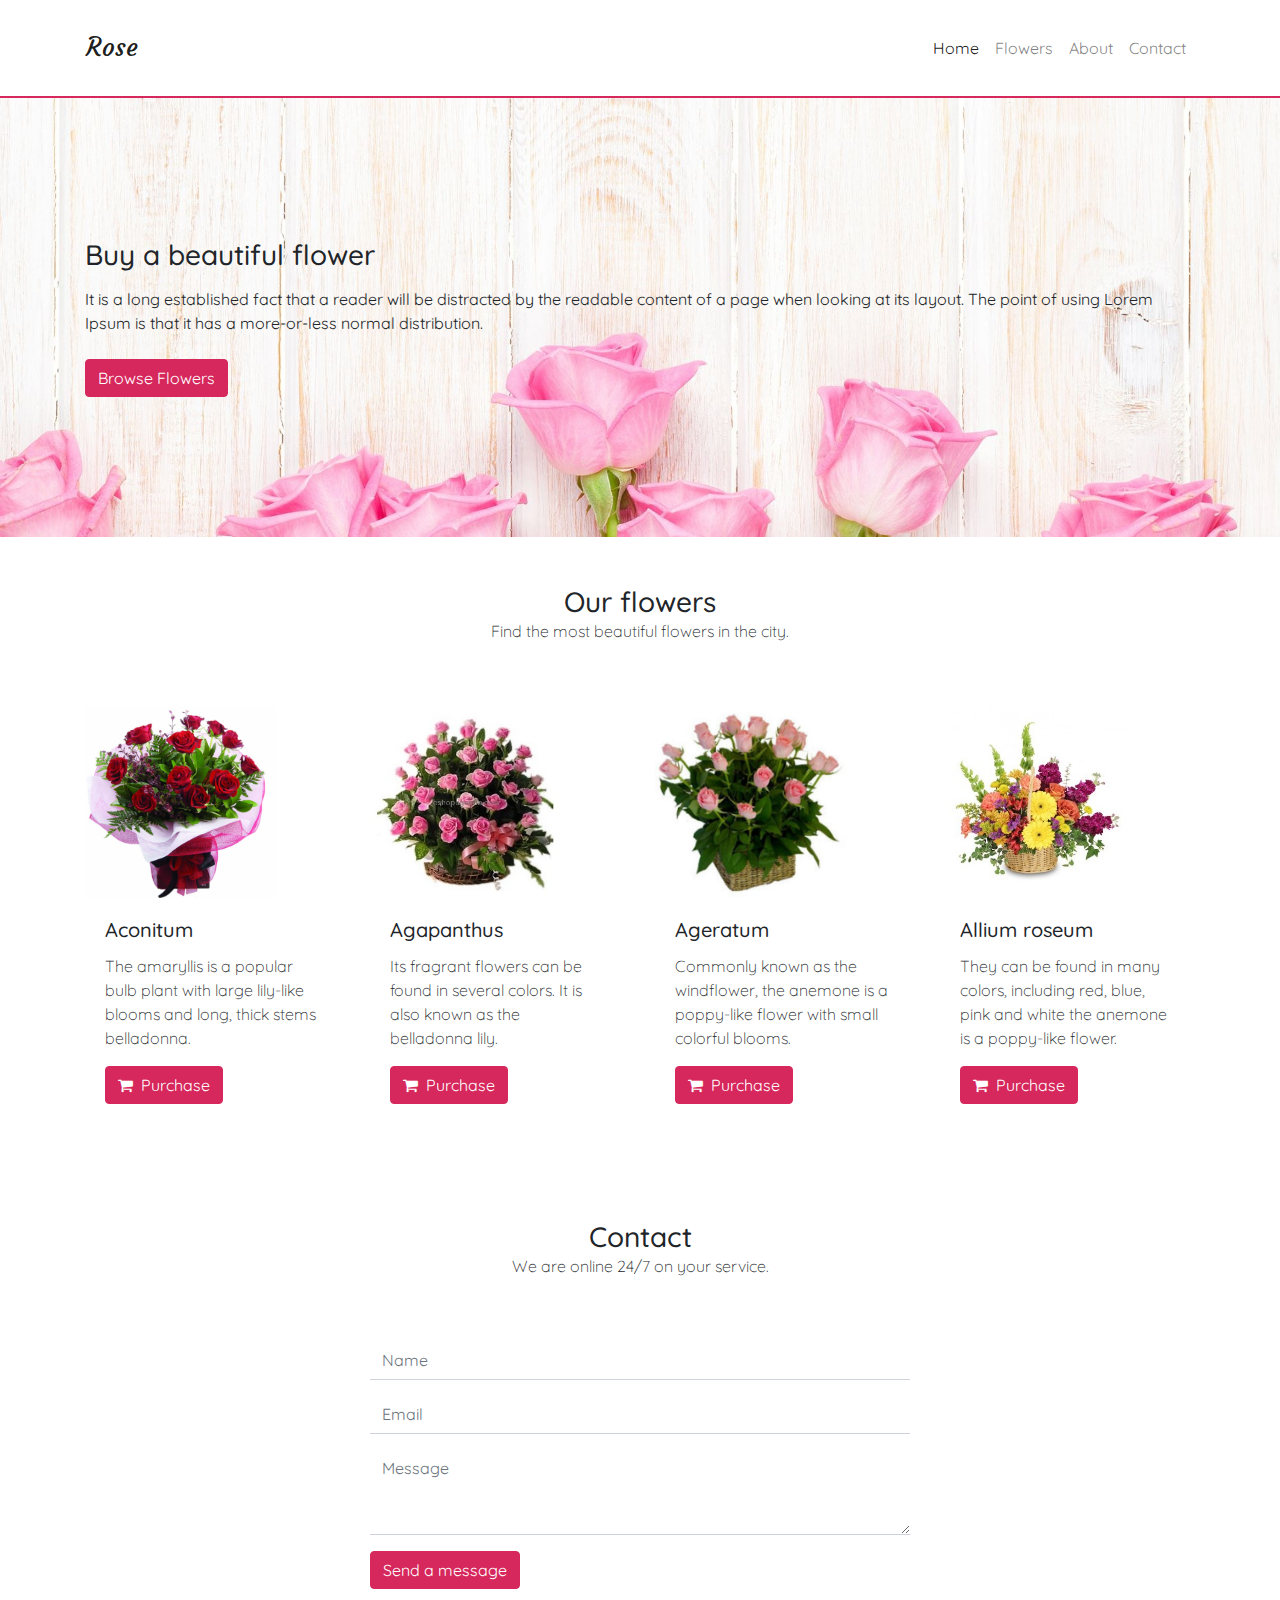
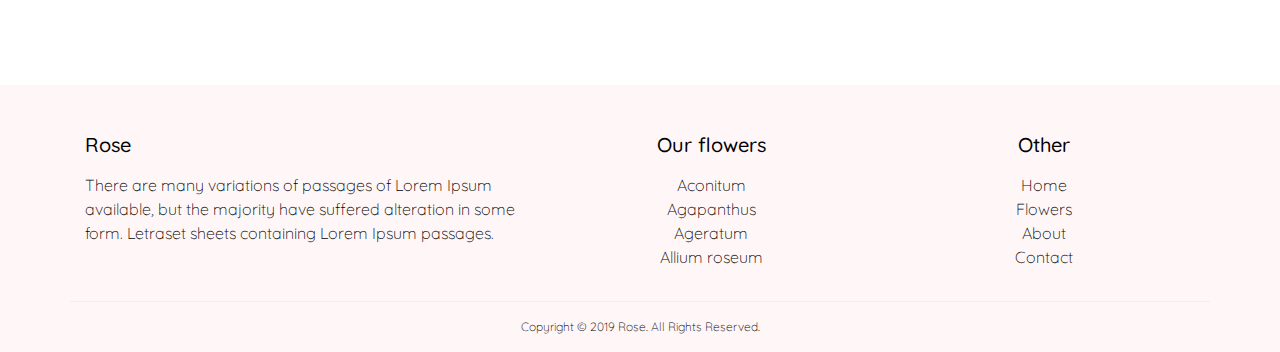
<file: index.html>
<!DOCTYPE html>
<html>
    <head>
        <title>ROSE</title>
        <link rel="stylesheet" href="https://stackpath.bootstrapcdn.com/bootstrap/4.3.1/css/bootstrap.min.css" integrity="sha384-ggOyR0iXCbMQv3Xipma34MD+dH/1fQ784/j6cY/iJTQUOhcWr7x9JvoRxT2MZw1T" crossorigin="anonymous">
        <link rel="stylesheet" href="assets/css/style.css">

        <link href="https://stackpath.bootstrapcdn.com/font-awesome/4.7.0/css/font-awesome.min.css" rel="stylesheet" integrity="sha384-wvfXpqpZZVQGK6TAh5PVlGOfQNHSoD2xbE+QkPxCAFlNEevoEH3Sl0sibVcOQVnN" crossorigin="anonymous">

    </head>
    <body>
        <header class="py-3">
            <nav class="navbar navbar-expand-lg navbar-light container">
                <a class="navbar-brand" href="#">Rose</a>
                <button class="navbar-toggler" type="button" data-toggle="collapse" data-target="#navbarSupportedContent" aria-controls="navbarSupportedContent" aria-expanded="false" aria-label="Toggle navigation">
                    <span class="navbar-toggler-icon"></span>
                </button>

                <div class="collapse navbar-collapse" id="navbarSupportedContent">

                    <ul class="navbar-nav ml-auto">
                        <li class="nav-item active">
                            <a class="nav-link" href="index.html">Home</a>
                        </li>
                        <li class="nav-item">
                            <a class="nav-link" href="flowers.html">Flowers</a>
                        </li>
                        <li class="nav-item">
                            <a class="nav-link" href="#">About</a>
                        </li>

                        <li class="nav-item">
                            <a class="nav-link" href="#">Contact</a>
                        </li>
                    </ul>
                </div>
            </nav>
        </header>




        <section class="background">
            <div class="bg-parent">
                <div class="background-info">
                    <div class="container">
                        <h3 class="pb-2">Buy a beautiful flower</h3>
                        <p class="pb-2">It is a long established fact that a reader will be distracted by the readable content of a page when looking at its layout. The point of using Lorem Ipsum is that it has a more-or-less normal distribution.</p>
                        <a href="#" class="btn btn-primary">Browse Flowers</a>
                    </div>
                </div>
                <img src="assets/images/flower.jpg" class="w-100">
            </div>
        </section>

        <section id="ourflowers">
            <div class="container py-5">
                <h3 class="text-center mb-0">Our flowers</h3>
                <p class="title-info text-center">Find the most beautiful flowers in the city.</p>
            </div>
            <div class="photos">
                <div class="container">
                    <div class="row">
                        <div class="col-sm-12 col-md-4 col-lg-3">
                            <div class="card mb-5 border-0">
                                <img src="assets/images/flower6.jpg" class="card-img-top w-75">
                                <div class="card-body">
                                    <h5 class="card-title">Aconitum</h5>
                                    <p class="card-text font-weight-light">The amaryllis is a popular bulb plant with large lily-like blooms and long, thick stems belladonna.</p>
                                    <a href="show.html" class="btn btn-primary"><i class="fa fa-shopping-cart" aria-hidden="true"></i>&nbsp;&nbsp;Purchase</a>
                                </div>
                            </div>
                        </div>
                        <div class="col-sm-12 col-md-4 col-lg-3">
                            <div class="card mb-5 border-0">
                                <img src="assets/images/flower3.jpg" class="card-img-top w-75">
                                <div class="card-body">
                                    <h5 class="card-title">Agapanthus</h5>
                                    <p class="card-text font-weight-light">Its fragrant flowers can be found in several colors. It is also known as the belladonna lily.</p>
                                    <a href="show.html" class="btn btn-primary"><i class="fa fa-shopping-cart" aria-hidden="true"></i>&nbsp;&nbsp;Purchase</a>
                                </div>
                            </div>
                        </div>
                        <div class="col-sm-12 col-md-4 col-lg-3">
                            <div class="card mb-5 border-0">
                                <img src="assets/images/flower5.jpeg" class="card-img-top w-75" alt="...">
                                <div class="card-body">
                                    <h5 class="card-title">Ageratum</h5>
                                    <p class="card-text font-weight-light">Commonly known as the windflower, the anemone is a poppy-like flower with small colorful blooms.</p>
                                    <a href="show.html" class="btn btn-primary"><i class="fa fa-shopping-cart" aria-hidden="true"></i>&nbsp;&nbsp;Purchase</a>
                                </div>
                            </div>
                        </div>

                        <div class="col-sm-12 col-md-4 col-lg-3 d-md-none d-lg-block">
                            <div class="card mb-5 border-0">
                                <img src="assets/images/flower8.jpg" class="card-img-top w-75" alt="...">
                                <div class="card-body">
                                    <h5 class="card-title">Allium roseum</h5>
                                    <p class="card-text font-weight-light">They can be found in many colors, including red, blue, pink and white the anemone is a poppy-like flower.</p>
                                    <a href="show.html" class="btn btn-primary"><i class="fa fa-shopping-cart" aria-hidden="true"></i>&nbsp;&nbsp;Purchase</a>
                                </div>
                            </div>
                        </div>
                    </div>
                </div>
            </div>
        </section>

        <section id="contact">
            <div class="container py-5">
                <h3 class="text-center mb-0">Contact</h3>
                <p class="title-info text-center">We are online 24/7 on your service.</p>
            </div>

            <div class="container">
                <div class="row justify-content-center">
                    <div class="col-sm-6">
                        <form class="mb-5">
                            <div class="form-group ">
                                <input type="text" class="form-control contact-input" placeholder="Name">
                            </div>
                            <div class="form-group">
                                <input type="email" class="form-control contact-input" placeholder="Email">
                            </div>
                            <div class="form-group">
                                <textarea class="form-control contact-input" rows="3" placeholder="Message"></textarea>
                            </div>
                            <button type="submit" class="btn btn-primary">Send a message</button>
                        </form>
                    </div>
                </div>
            </div>
        </section>




        <footer class="mt-5">
            <div class="container pt-5 pb-3">
                <div class="row">
                    <div class="col-sm-12 col-md-5">
                        <h5 class="pb-2">Rose</h5>
                        <div class="links mb-3">
                            <p class="m-0">There are many variations of passages of Lorem Ipsum available, but the majority have suffered alteration in some form. Letraset sheets containing Lorem Ipsum passages.</p>
                        </div>
                    </div>

                    <div class="col-sm-12 col-md-7">
                        <div class="row">
                            <div class="col-sm-12 col-md-6 text-center">
                                <h5 class="pb-2">Our flowers</h5>
                                <div class="links mb-3">
                                    <a class="nav-link m-0 p-0" href="show.html">Aconitum</a>
                                    <a class="nav-link m-0 p-0" href="show.html">Agapanthus</a>
                                    <a class="nav-link m-0 p-0" href="show.html">Ageratum</a>
                                    <a class="nav-link m-0 p-0" href="show.html">Allium roseum</a>
                                </div>
                            </div>
                            <div class="col-sm-12 col-md-6 text-center">
                                <h5 class="pb-2">Other</h5>
                                <div class="links mb-3">
                                    <a class="nav-link p-0" href="index.html">Home</a>
                                    <a class="nav-link p-0" href="flowers.html">Flowers</a>
                                    <a class="nav-link p-0" href="#">About</a>
                                    <a class="nav-link p-0" href="#">Contact</a>
                                </div>
                            </div>

                        </div>


                    </div>
                </div>

            </div>

            <div class="container">
                <div class="row justify-content-md-center copyright-box">
                    <div class="col-12-center">
                        <p class="copyright my-3">Copyright © 2019 Rose. All Rights Reserved.</p> 
                    </div>
                </div>
            </div>

        </footer>


        <script src="https://code.jquery.com/jquery-3.3.1.slim.min.js" integrity="sha384-q8i/X+965DzO0rT7abK41JStQIAqVgRVzpbzo5smXKp4YfRvH+8abtTE1Pi6jizo" crossorigin="anonymous"></script>
        <script src="https://cdnjs.cloudflare.com/ajax/libs/popper.js/1.14.7/umd/popper.min.js" integrity="sha384-UO2eT0CpHqdSJQ6hJty5KVphtPhzWj9WO1clHTMGa3JDZwrnQq4sF86dIHNDz0W1" crossorigin="anonymous"></script>
        <script src="https://stackpath.bootstrapcdn.com/bootstrap/4.3.1/js/bootstrap.min.js" integrity="sha384-JjSmVgyd0p3pXB1rRibZUAYoIIy6OrQ6VrjIEaFf/nJGzIxFDsf4x0xIM+B07jRM" crossorigin="anonymous"></script>

    </body>

</html>
</file>
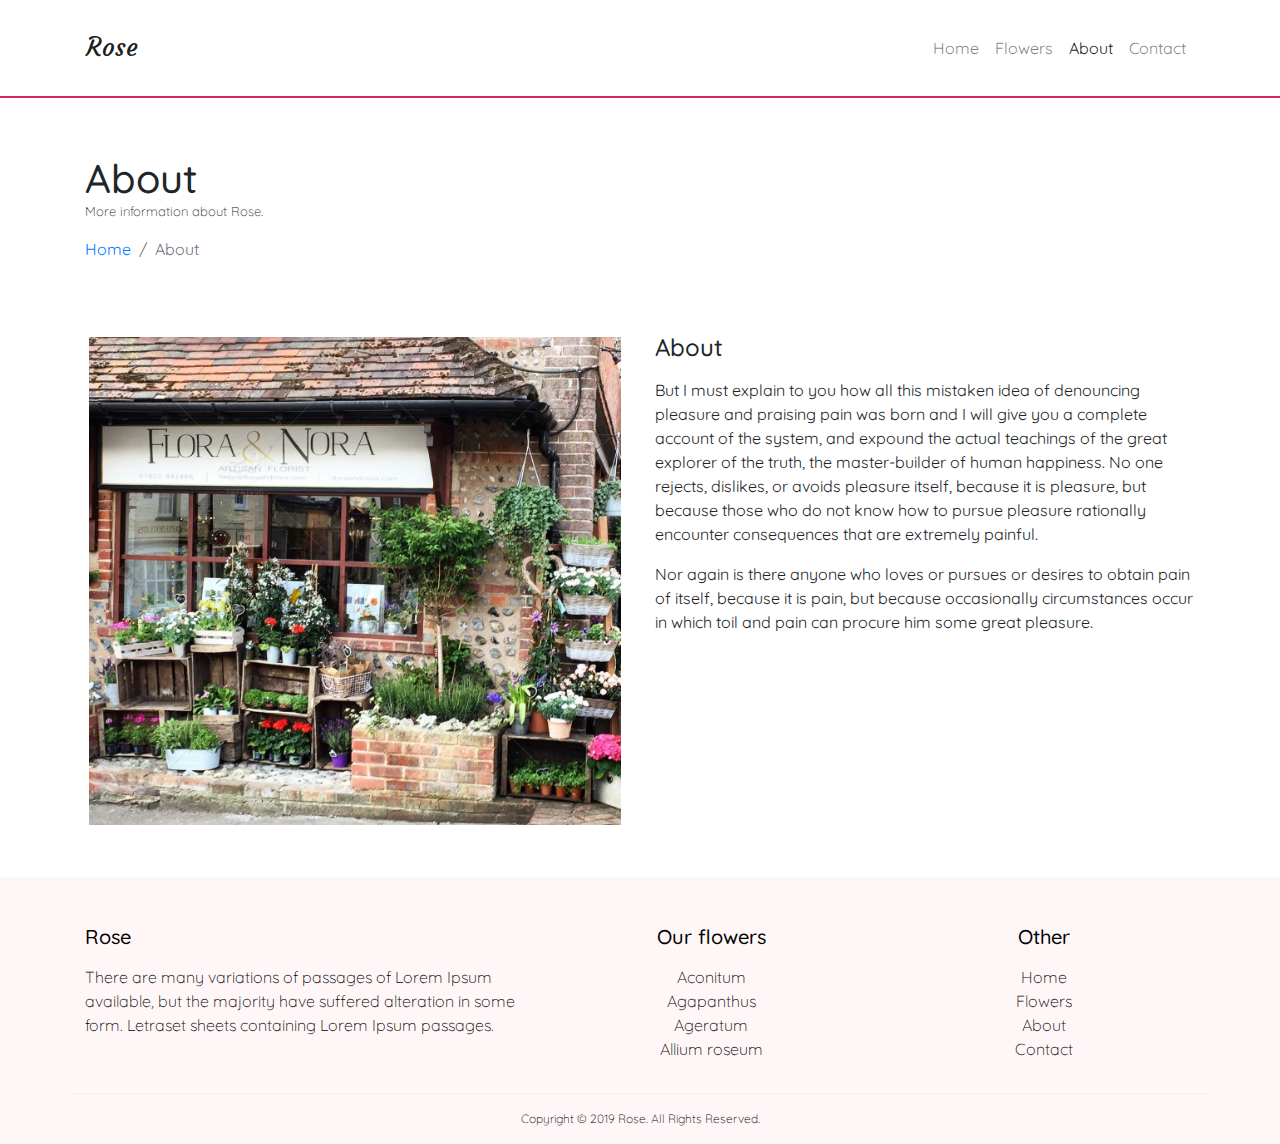
<file: about.html>
<!DOCTYPE html>
<html>
    <head>
        <title>ROSE</title>
        <link rel="stylesheet" href="https://stackpath.bootstrapcdn.com/bootstrap/4.3.1/css/bootstrap.min.css" integrity="sha384-ggOyR0iXCbMQv3Xipma34MD+dH/1fQ784/j6cY/iJTQUOhcWr7x9JvoRxT2MZw1T" crossorigin="anonymous">
        <link rel="stylesheet" href="assets/css/style.css">

        <link href="https://stackpath.bootstrapcdn.com/font-awesome/4.7.0/css/font-awesome.min.css" rel="stylesheet" integrity="sha384-wvfXpqpZZVQGK6TAh5PVlGOfQNHSoD2xbE+QkPxCAFlNEevoEH3Sl0sibVcOQVnN" crossorigin="anonymous">

    </head>
    <body>
        <header class="py-3">
            <nav class="navbar navbar-expand-lg navbar-light container">
                <a class="navbar-brand" href="index.html">Rose</a>
                <button class="navbar-toggler" type="button" data-toggle="collapse" data-target="#navbarSupportedContent" aria-controls="navbarSupportedContent" aria-expanded="false" aria-label="Toggle navigation">
                    <span class="navbar-toggler-icon"></span>
                </button>

                <div class="collapse navbar-collapse" id="navbarSupportedContent">

                    <ul class="navbar-nav ml-auto">
                        <li class="nav-item">
                            <a class="nav-link" href="index.html">Home</a>
                        </li>
                        <li class="nav-item">
                            <a class="nav-link" href="flowers.html">Flowers</a>
                        </li>
                        <li class="nav-item active">
                            <a class="nav-link" href="about.html">About</a>
                        </li>

                        <li class="nav-item">
                            <a class="nav-link" href="contact.html">Contact</a>
                        </li>
                    </ul>
                </div>
            </nav>
        </header>
        <section id="page-title">
            <div class="container py-5 my-2">
                <h1 class="m-0">About</h1>
                <p class="untitle m-0 pb-3">More information about Rose.</p>
                <nav aria-label="breadcrumb">
                    <ol class="breadcrumb p-0">
                        <li class="breadcrumb-item"><a href="index.html">Home</a></li>
                        <li class="breadcrumb-item active" aria-current="page">About</li>
                    </ol>
                </nav>
            </div>
        </section>

        <section>
            <div class="container">
                <div class="row">
                    <div class="col-sm-12 col-md-6">
                        <img src="assets/images/about.jpg" class="w-100 img-thumbnail border-0">
                    </div>
                    <div class="col-sm-12 col-md-6">
                        <h4 class="mb-3">About</h4> 
                        <p>But I must explain to you how all this mistaken idea of denouncing pleasure and praising pain was born and I will give you a complete account of the system, and expound the actual teachings of the great explorer of the truth, the master-builder of human happiness. No one rejects, dislikes, or avoids pleasure itself, because it is pleasure, but because those who do not know how to pursue pleasure rationally encounter consequences that are extremely painful.</p>

                        <p>Nor again is there anyone who loves or pursues or desires to obtain pain of itself, because it is pain, but because occasionally circumstances occur in which toil and pain can procure him some great pleasure.</p>

                    </div>

                </div>
            </div>
        </section>




        <footer class="mt-5">
            <div class="container pt-5 pb-3">
                <div class="row">
                    <div class="col-sm-12 col-md-5">
                        <h5 class="pb-2">Rose</h5>
                        <div class="links mb-3">
                            <p class="m-0">There are many variations of passages of Lorem Ipsum available, but the majority have suffered alteration in some form. Letraset sheets containing Lorem Ipsum passages.</p>
                        </div>
                    </div>

                    <div class="col-sm-12 col-md-7">
                        <div class="row">
                            <div class="col-sm-12 col-md-6 text-center">
                                <h5 class="pb-2">Our flowers</h5>
                                <div class="links mb-3">
                                    <a class="nav-link p-0" href="show.html">Aconitum</a>
                                    <a class="nav-link p-0" href="show.html">Agapanthus</a>
                                    <a class="nav-link p-0" href="show.html">Ageratum</a>
                                    <a class="nav-link p-0" href="show.html">Allium roseum</a>
                                </div>
                            </div>
                            <div class="col-sm-12 col-md-6 text-center">
                                <h5 class="pb-2">Other</h5>
                                <div class="links mb-3">
                                    <a class="nav-link p-0" href="index.html">Home</a>
                                    <a class="nav-link p-0" href="flowers.html">Flowers</a>
                                    <a class="nav-link p-0" href="about.html">About</a>
                                    <a class="nav-link p-0" href="contact.html">Contact</a>
                                </div>
                            </div>

                        </div>


                    </div>
                </div>

            </div>

            <div class="container">
                <div class="row justify-content-md-center copyright-box">
                    <div class="col-12-center">
                        <p class="copyright my-3">Copyright © 2019 Rose. All Rights Reserved.</p> 
                    </div>
                </div>
            </div>

        </footer>



        <script src="https://code.jquery.com/jquery-3.3.1.slim.min.js" integrity="sha384-q8i/X+965DzO0rT7abK41JStQIAqVgRVzpbzo5smXKp4YfRvH+8abtTE1Pi6jizo" crossorigin="anonymous"></script>
        <script src="https://cdnjs.cloudflare.com/ajax/libs/popper.js/1.14.7/umd/popper.min.js" integrity="sha384-UO2eT0CpHqdSJQ6hJty5KVphtPhzWj9WO1clHTMGa3JDZwrnQq4sF86dIHNDz0W1" crossorigin="anonymous"></script>
        <script src="https://stackpath.bootstrapcdn.com/bootstrap/4.3.1/js/bootstrap.min.js" integrity="sha384-JjSmVgyd0p3pXB1rRibZUAYoIIy6OrQ6VrjIEaFf/nJGzIxFDsf4x0xIM+B07jRM" crossorigin="anonymous"></script>

    </body>

</html>
</file>
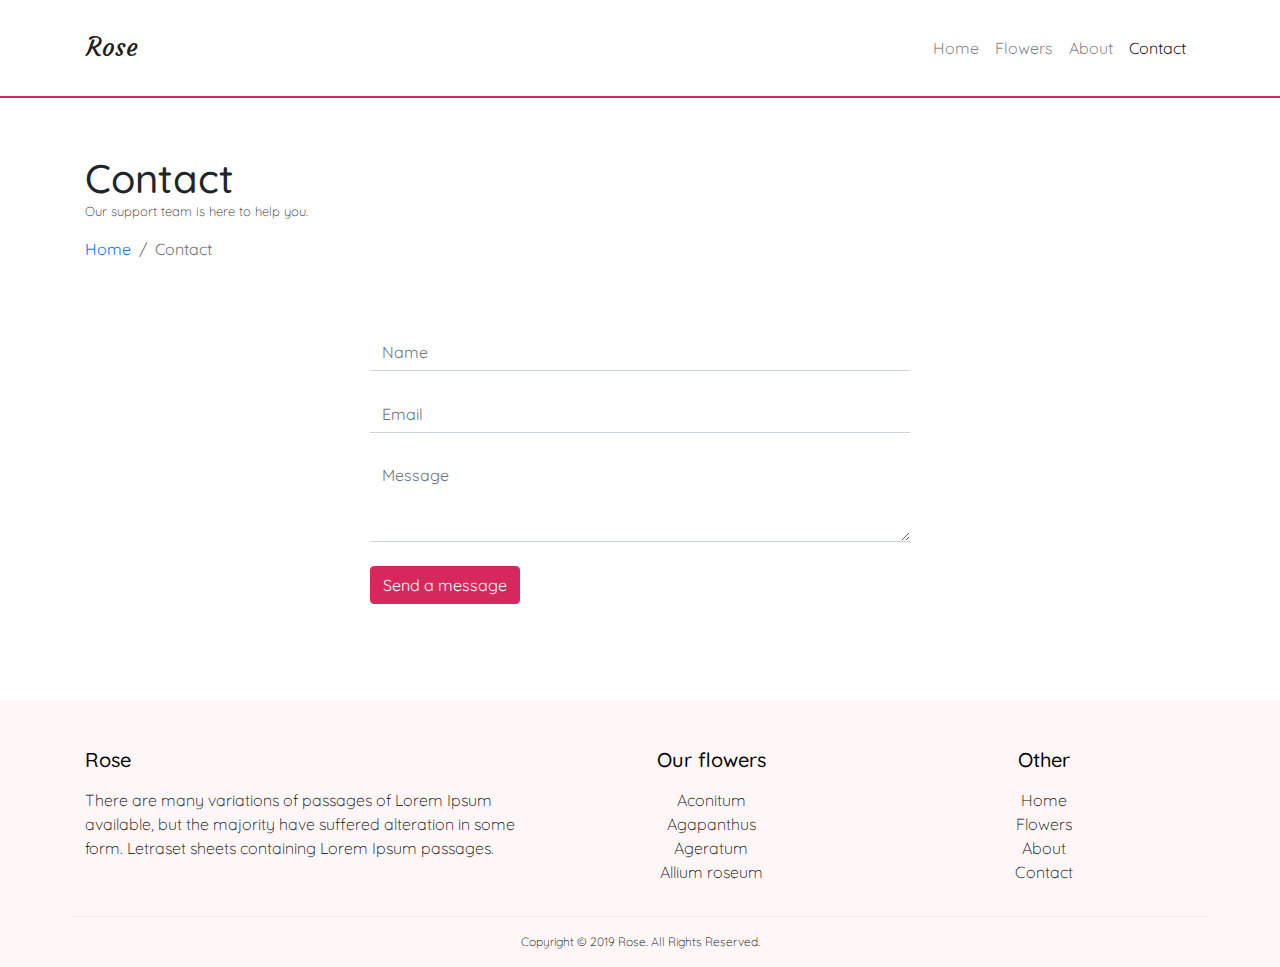
<file: contact.html>
<!DOCTYPE html>
<html>
    <head>
        <title>ROSE</title>
        <link rel="stylesheet" href="https://stackpath.bootstrapcdn.com/bootstrap/4.3.1/css/bootstrap.min.css" integrity="sha384-ggOyR0iXCbMQv3Xipma34MD+dH/1fQ784/j6cY/iJTQUOhcWr7x9JvoRxT2MZw1T" crossorigin="anonymous">
        <link rel="stylesheet" href="assets/css/style.css">

        <link href="https://stackpath.bootstrapcdn.com/font-awesome/4.7.0/css/font-awesome.min.css" rel="stylesheet" integrity="sha384-wvfXpqpZZVQGK6TAh5PVlGOfQNHSoD2xbE+QkPxCAFlNEevoEH3Sl0sibVcOQVnN" crossorigin="anonymous">

    </head>
    <body>
        <header class="py-3">
            <nav class="navbar navbar-expand-lg navbar-light container">
                <a class="navbar-brand" href="index.html">Rose</a>
                <button class="navbar-toggler" type="button" data-toggle="collapse" data-target="#navbarSupportedContent" aria-controls="navbarSupportedContent" aria-expanded="false" aria-label="Toggle navigation">
                    <span class="navbar-toggler-icon"></span>
                </button>

                <div class="collapse navbar-collapse" id="navbarSupportedContent">

                    <ul class="navbar-nav ml-auto">
                        <li class="nav-item">
                            <a class="nav-link" href="index.html">Home</a>
                        </li>
                        <li class="nav-item">
                            <a class="nav-link" href="flowers.html">Flowers</a>
                        </li>
                        <li class="nav-item">
                            <a class="nav-link" href="about.html">About</a>
                        </li>

                        <li class="nav-item active">
                            <a class="nav-link" href="contact.html">Contact</a>
                        </li>
                    </ul>
                </div>
            </nav>
        </header>
        <section id="page-title">
            <div class="container py-5 my-2">
                <h1 class="m-0">Contact</h1>
                <p class="untitle m-0 pb-3">Our support team is here to help you.</p>
                <nav aria-label="breadcrumb">
                    <ol class="breadcrumb p-0">
                        <li class="breadcrumb-item"><a href="index.html">Home</a></li>
                        <li class="breadcrumb-item active" aria-current="page">Contact</li>
                    </ol>
                </nav>
            </div>
        </section>

        <section id="contact">

            <div class="container">
                <div class="row justify-content-center">
                    <div class="col-sm-6">
                        <form class="mb-5">
                            <div class="form-group mb-4">
                                <input type="text" class="form-control contact-input" placeholder="Name">
                            </div>
                            <div class="form-group mb-4">
                                <input type="email" class="form-control contact-input" placeholder="Email">
                            </div>
                            <div class="form-group mb-4">
                                <textarea class="form-control contact-input" rows="3" placeholder="Message"></textarea>
                            </div>
                            <button type="submit" class="btn btn-primary">Send a message</button>
                        </form>
                    </div>
                </div>
            </div>
        </section>


        <footer class="mt-5">
            <div class="container pt-5 pb-3">
                <div class="row">
                    <div class="col-sm-12 col-md-5">
                        <h5 class="pb-2">Rose</h5>
                        <div class="links mb-3">
                            <p class="m-0">There are many variations of passages of Lorem Ipsum available, but the majority have suffered alteration in some form. Letraset sheets containing Lorem Ipsum passages.</p>
                        </div>
                    </div>

                    <div class="col-sm-12 col-md-7">
                        <div class="row">
                            <div class="col-sm-12 col-md-6 text-center">
                                <h5 class="pb-2">Our flowers</h5>
                                <div class="links mb-3">
                                    <a class="nav-link p-0" href="show.html">Aconitum</a>
                                    <a class="nav-link p-0" href="show.html">Agapanthus</a>
                                    <a class="nav-link p-0" href="show.html">Ageratum</a>
                                    <a class="nav-link p-0" href="show.html">Allium roseum</a>
                                </div>
                            </div>
                            <div class="col-sm-12 col-md-6 text-center">
                                <h5 class="pb-2">Other</h5>
                                <div class="links mb-3">
                                    <a class="nav-link p-0" href="index.html">Home</a>
                                    <a class="nav-link p-0" href="flowers.html">Flowers</a>
                                    <a class="nav-link p-0" href="about.html">About</a>
                                    <a class="nav-link p-0" href="contact.html">Contact</a>
                                </div>
                            </div>

                        </div>


                    </div>
                </div>

            </div>

            <div class="container">
                <div class="row justify-content-md-center copyright-box">
                    <div class="col-12-center">
                        <p class="copyright my-3">Copyright © 2019 Rose. All Rights Reserved.</p> 
                    </div>
                </div>
            </div>

        </footer>



        <script src="https://code.jquery.com/jquery-3.3.1.slim.min.js" integrity="sha384-q8i/X+965DzO0rT7abK41JStQIAqVgRVzpbzo5smXKp4YfRvH+8abtTE1Pi6jizo" crossorigin="anonymous"></script>
        <script src="https://cdnjs.cloudflare.com/ajax/libs/popper.js/1.14.7/umd/popper.min.js" integrity="sha384-UO2eT0CpHqdSJQ6hJty5KVphtPhzWj9WO1clHTMGa3JDZwrnQq4sF86dIHNDz0W1" crossorigin="anonymous"></script>
        <script src="https://stackpath.bootstrapcdn.com/bootstrap/4.3.1/js/bootstrap.min.js" integrity="sha384-JjSmVgyd0p3pXB1rRibZUAYoIIy6OrQ6VrjIEaFf/nJGzIxFDsf4x0xIM+B07jRM" crossorigin="anonymous"></script>

    </body>

</html>
</file>
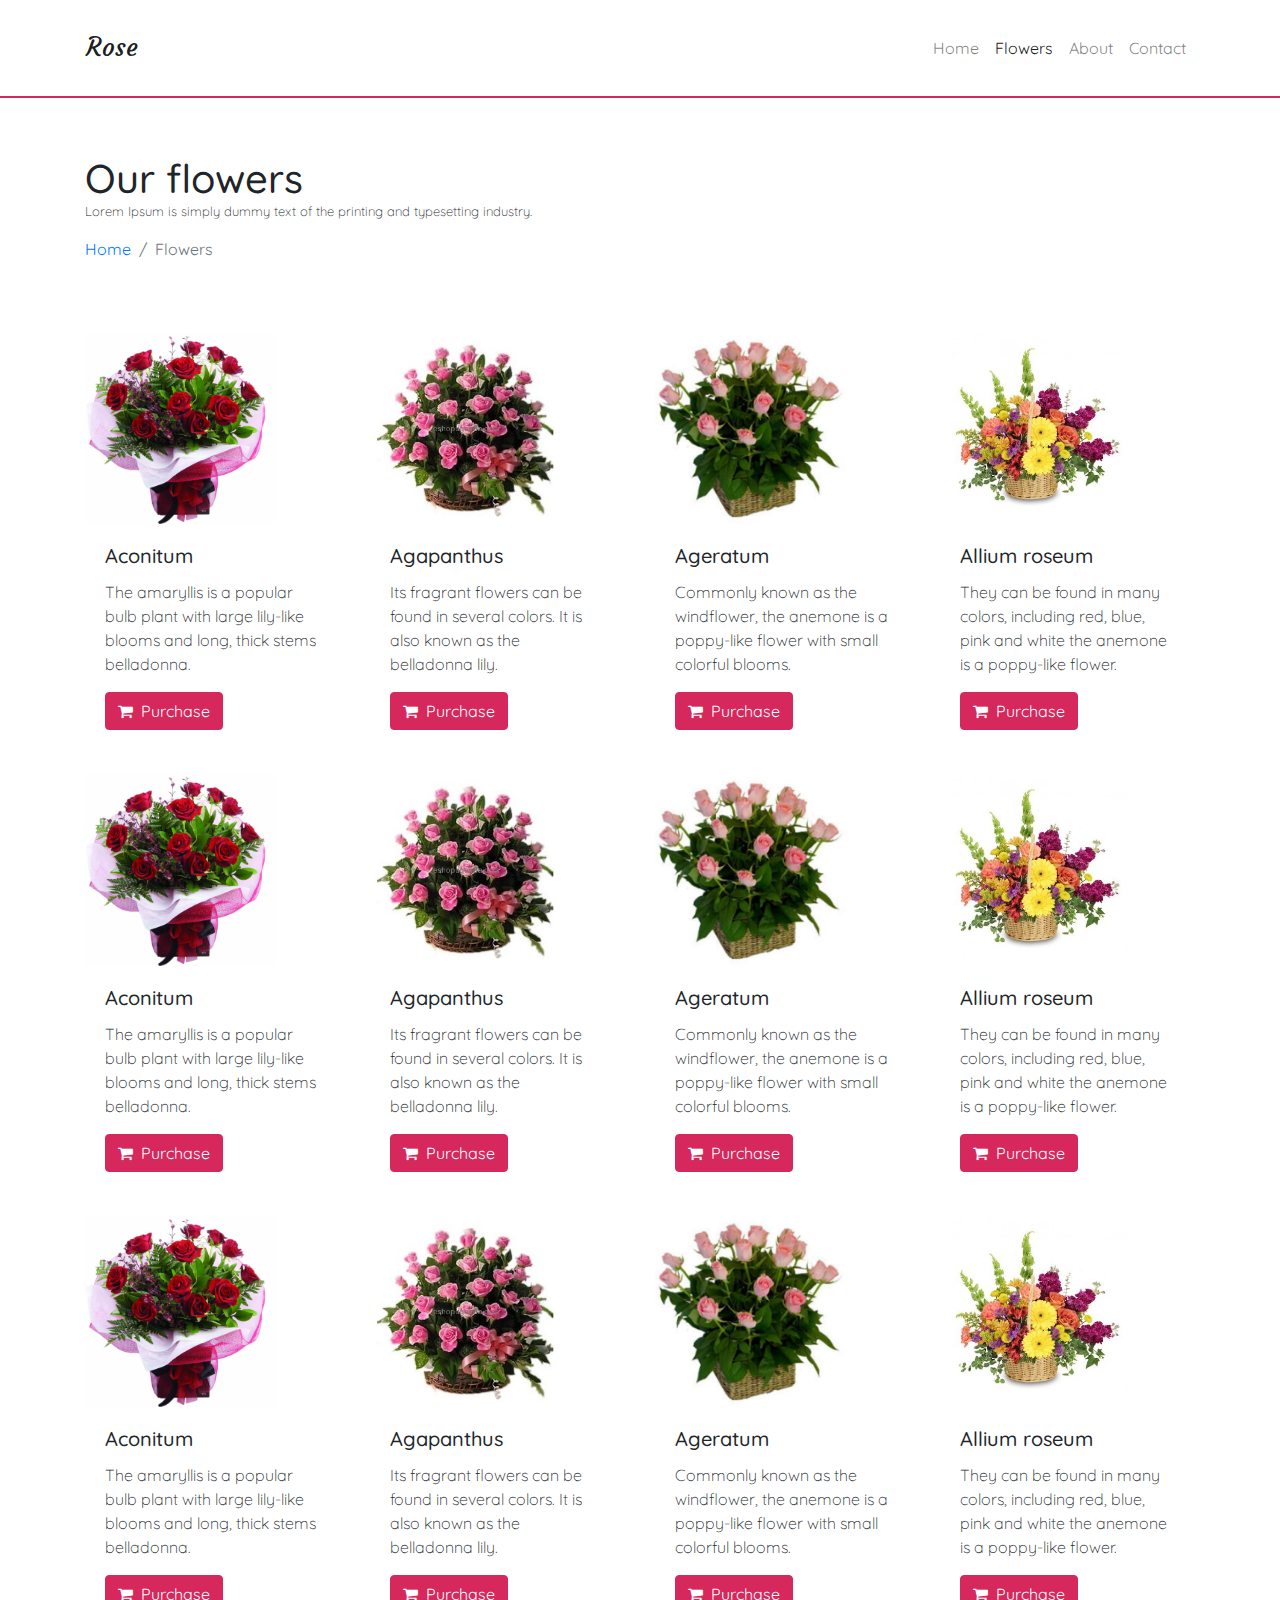
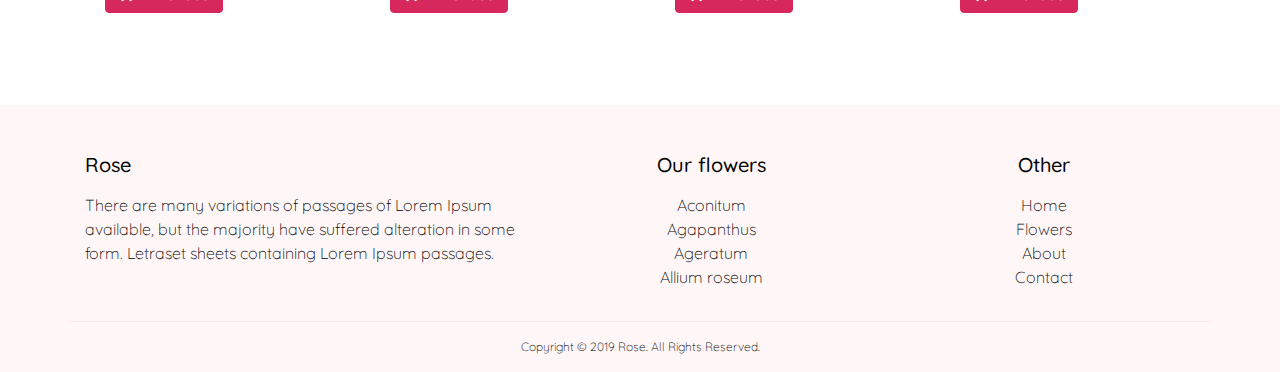
<file: flowers.html>
<!DOCTYPE html>
<html>
    <head>
        <title>ROSE</title>
        <link rel="stylesheet" href="https://stackpath.bootstrapcdn.com/bootstrap/4.3.1/css/bootstrap.min.css" integrity="sha384-ggOyR0iXCbMQv3Xipma34MD+dH/1fQ784/j6cY/iJTQUOhcWr7x9JvoRxT2MZw1T" crossorigin="anonymous">
        <link rel="stylesheet" href="assets/css/style.css">

        <link href="https://stackpath.bootstrapcdn.com/font-awesome/4.7.0/css/font-awesome.min.css" rel="stylesheet" integrity="sha384-wvfXpqpZZVQGK6TAh5PVlGOfQNHSoD2xbE+QkPxCAFlNEevoEH3Sl0sibVcOQVnN" crossorigin="anonymous">

    </head>
    <body>
        <header class="py-3">
            <nav class="navbar navbar-expand-lg navbar-light container">
                <a class="navbar-brand" href="index.html">Rose</a>
                <button class="navbar-toggler" type="button" data-toggle="collapse" data-target="#navbarSupportedContent" aria-controls="navbarSupportedContent" aria-expanded="false" aria-label="Toggle navigation">
                    <span class="navbar-toggler-icon"></span>
                </button>

                <div class="collapse navbar-collapse" id="navbarSupportedContent">

                    <ul class="navbar-nav ml-auto">
                        <li class="nav-item">
                            <a class="nav-link" href="index.html">Home</a>
                        </li>
                        <li class="nav-item active">
                            <a class="nav-link" href="flowers.html">Flowers</a>
                        </li>
                        <li class="nav-item">
                            <a class="nav-link" href="about.html">About</a>
                        </li>

                        <li class="nav-item">
                            <a class="nav-link" href="contact.html">Contact</a>
                        </li>
                    </ul>
                </div>
            </nav>
        </header>
        <section id="page-title">
            <div class="container py-5 my-2">
                <h1 class="m-0">Our flowers</h1>
                <p class="untitle m-0 pb-3">Lorem Ipsum is simply dummy text of the printing and typesetting industry.</p>
                <nav aria-label="breadcrumb">
                    <ol class="breadcrumb p-0">
                        <li class="breadcrumb-item"><a href="index.html">Home</a></li>
                        <li class="breadcrumb-item active" aria-current="page">Flowers</li>
                    </ol>
                </nav>
            </div>
        </section>

        <section class="container">
            <div class="row">
                <div class="col-sm-12 col-md-4 col-lg-3">
                    <div class="card border-0 mb-4">
                        <img src="assets/images/flower6.jpg" class="card-img-top w-75">
                        <div class="card-body">
                            <h5 class="card-title">Aconitum</h5>
                            <p class="card-text font-weight-light">The amaryllis is a popular bulb plant with large lily-like blooms and long, thick stems belladonna.</p>
                            <a href="show.html" class="btn btn-primary"><i class="fa fa-shopping-cart" aria-hidden="true"></i>&nbsp;&nbsp;Purchase</a>
                        </div>
                    </div>
                </div>
                <div class="col-sm-12 col-md-4 col-lg-3">
                    <div class="card border-0 mb-4">
                        <img src="assets/images/flower3.jpg" class="card-img-top w-75">
                        <div class="card-body">
                            <h5 class="card-title">Agapanthus</h5>
                            <p class="card-text font-weight-light">Its fragrant flowers can be found in several colors. It is also known as the belladonna lily.</p>
                            <a href="show.html" class="btn btn-primary"><i class="fa fa-shopping-cart" aria-hidden="true"></i>&nbsp;&nbsp;Purchase</a>
                        </div>
                    </div>
                </div>
                <div class="col-sm-12 col-md-4 col-lg-3">
                    <div class="card border-0 mb-4">
                        <img src="assets/images/flower5.jpeg" class="card-img-top w-75" alt="...">
                        <div class="card-body">
                            <h5 class="card-title">Ageratum</h5>
                            <p class="card-text font-weight-light">Commonly known as the windflower, the anemone is a poppy-like flower with small colorful blooms.</p>
                            <a href="show.html" class="btn btn-primary"><i class="fa fa-shopping-cart" aria-hidden="true"></i>&nbsp;&nbsp;Purchase</a>
                        </div>
                    </div>
                </div>

                <div class="col-sm-12 col-md-4 col-lg-3">
                    <div class="card border-0 mb-4">
                        <img src="assets/images/flower8.jpg" class="card-img-top w-75" alt="...">
                        <div class="card-body">
                            <h5 class="card-title">Allium roseum</h5>
                            <p class="card-text font-weight-light">They can be found in many colors, including red, blue, pink and white the anemone is a poppy-like flower.</p>
                            <a href="show.html" class="btn btn-primary"><i class="fa fa-shopping-cart" aria-hidden="true"></i>&nbsp;&nbsp;Purchase</a>
                        </div>
                    </div>

                </div>
                <div class="col-sm-12 col-md-4 col-lg-3">
                    <div class="card border-0 mb-4">
                        <img src="assets/images/flower6.jpg" class="card-img-top w-75">
                        <div class="card-body">
                            <h5 class="card-title">Aconitum</h5>
                            <p class="card-text font-weight-light">The amaryllis is a popular bulb plant with large lily-like blooms and long, thick stems belladonna.</p>
                            <a href="show.html" class="btn btn-primary"><i class="fa fa-shopping-cart" aria-hidden="true"></i>&nbsp;&nbsp;Purchase</a>
                        </div>
                    </div>
                </div>
                <div class="col-sm-12 col-md-4 col-lg-3">
                    <div class="card border-0 mb-4">
                        <img src="assets/images/flower3.jpg" class="card-img-top w-75">
                        <div class="card-body">
                            <h5 class="card-title">Agapanthus</h5>
                            <p class="card-text font-weight-light">Its fragrant flowers can be found in several colors. It is also known as the belladonna lily.</p>
                            <a href="show.html" class="btn btn-primary"><i class="fa fa-shopping-cart" aria-hidden="true"></i>&nbsp;&nbsp;Purchase</a>
                        </div>
                    </div>
                </div>
                <div class="col-sm-12 col-md-4 col-lg-3">
                    <div class="card border-0 mb-4">
                        <img src="assets/images/flower5.jpeg" class="card-img-top w-75" alt="...">
                        <div class="card-body">
                            <h5 class="card-title">Ageratum</h5>
                            <p class="card-text font-weight-light">Commonly known as the windflower, the anemone is a poppy-like flower with small colorful blooms.</p>
                            <a href="show.html" class="btn btn-primary"><i class="fa fa-shopping-cart" aria-hidden="true"></i>&nbsp;&nbsp;Purchase</a>
                        </div>
                    </div>
                </div>

                <div class="col-sm-12 col-md-4 col-lg-3">
                    <div class="card border-0 mb-4">
                        <img src="assets/images/flower8.jpg" class="card-img-top w-75" alt="...">
                        <div class="card-body">
                            <h5 class="card-title">Allium roseum</h5>
                            <p class="card-text font-weight-light">They can be found in many colors, including red, blue, pink and white the anemone is a poppy-like flower.</p>
                            <a href="show.html" class="btn btn-primary"><i class="fa fa-shopping-cart" aria-hidden="true"></i>&nbsp;&nbsp;Purchase</a>
                        </div>
                    </div>

                </div>
                <div class="col-sm-12 col-md-4 col-lg-3">
                    <div class="card border-0 mb-4">
                        <img src="assets/images/flower6.jpg" class="card-img-top w-75">
                        <div class="card-body">
                            <h5 class="card-title">Aconitum</h5>
                            <p class="card-text font-weight-light">The amaryllis is a popular bulb plant with large lily-like blooms and long, thick stems belladonna.</p>
                            <a href="show.html" class="btn btn-primary"><i class="fa fa-shopping-cart" aria-hidden="true"></i>&nbsp;&nbsp;Purchase</a>
                        </div>
                    </div>
                </div>
                <div class="col-sm-12 col-md-4 col-lg-3">
                    <div class="card border-0 mb-4">
                        <img src="assets/images/flower3.jpg" class="card-img-top w-75">
                        <div class="card-body">
                            <h5 class="card-title">Agapanthus</h5>
                            <p class="card-text font-weight-light">Its fragrant flowers can be found in several colors. It is also known as the belladonna lily.</p>
                            <a href="show.html" class="btn btn-primary"><i class="fa fa-shopping-cart" aria-hidden="true"></i>&nbsp;&nbsp;Purchase</a>
                        </div>
                    </div>
                </div>
                <div class="col-sm-12 col-md-4 col-lg-3">
                    <div class="card border-0 mb-4">
                        <img src="assets/images/flower5.jpeg" class="card-img-top w-75" alt="...">
                        <div class="card-body">
                            <h5 class="card-title">Ageratum</h5>
                            <p class="card-text font-weight-light">Commonly known as the windflower, the anemone is a poppy-like flower with small colorful blooms.</p>
                            <a href="show.html" class="btn btn-primary"><i class="fa fa-shopping-cart" aria-hidden="true"></i>&nbsp;&nbsp;Purchase</a>
                        </div>
                    </div>
                </div>

                <div class="col-sm-12 col-md-4 col-lg-3">
                    <div class="card border-0 mb-4">
                        <img src="assets/images/flower8.jpg" class="card-img-top w-75" alt="...">
                        <div class="card-body">
                            <h5 class="card-title">Allium roseum</h5>
                            <p class="card-text font-weight-light">They can be found in many colors, including red, blue, pink and white the anemone is a poppy-like flower.</p>
                            <a href="show.html" class="btn btn-primary"><i class="fa fa-shopping-cart" aria-hidden="true"></i>&nbsp;&nbsp;Purchase</a>
                        </div>
                    </div>

                </div>
            </div>

        </section>



        <footer class="mt-5">
            <div class="container pt-5 pb-3">
                <div class="row">
                    <div class="col-sm-12 col-md-5">
                        <h5 class="pb-2">Rose</h5>
                        <div class="links mb-3">
                            <p class="m-0">There are many variations of passages of Lorem Ipsum available, but the majority have suffered alteration in some form. Letraset sheets containing Lorem Ipsum passages.</p>
                        </div>
                    </div>

                    <div class="col-sm-12 col-md-7">
                        <div class="row">
                            <div class="col-sm-12 col-md-6 text-center">
                                <h5 class="pb-2">Our flowers</h5>
                                <div class="links mb-3">
                                    <a class="nav-link p-0" href="show.html">Aconitum</a>
                                    <a class="nav-link p-0" href="show.html">Agapanthus</a>
                                    <a class="nav-link p-0" href="show.html">Ageratum</a>
                                    <a class="nav-link p-0" href="show.html">Allium roseum</a>
                                </div>
                            </div>
                            <div class="col-sm-12 col-md-6 text-center">
                                <h5 class="pb-2">Other</h5>
                                <div class="links mb-3">
                                    <a class="nav-link p-0" href="index.html">Home</a>
                                    <a class="nav-link p-0" href="flowers.html">Flowers</a>
                                    <a class="nav-link p-0" href="about.html">About</a>
                                    <a class="nav-link p-0" href="contact.html">Contact</a>
                                </div>
                            </div>

                        </div>


                    </div>
                </div>

            </div>

            <div class="container">
                <div class="row justify-content-md-center copyright-box">
                    <div class="col-12-center">
                        <p class="copyright my-3">Copyright © 2019 Rose. All Rights Reserved.</p> 
                    </div>
                </div>
            </div>

        </footer>



        <script src="https://code.jquery.com/jquery-3.3.1.slim.min.js" integrity="sha384-q8i/X+965DzO0rT7abK41JStQIAqVgRVzpbzo5smXKp4YfRvH+8abtTE1Pi6jizo" crossorigin="anonymous"></script>
        <script src="https://cdnjs.cloudflare.com/ajax/libs/popper.js/1.14.7/umd/popper.min.js" integrity="sha384-UO2eT0CpHqdSJQ6hJty5KVphtPhzWj9WO1clHTMGa3JDZwrnQq4sF86dIHNDz0W1" crossorigin="anonymous"></script>
        <script src="https://stackpath.bootstrapcdn.com/bootstrap/4.3.1/js/bootstrap.min.js" integrity="sha384-JjSmVgyd0p3pXB1rRibZUAYoIIy6OrQ6VrjIEaFf/nJGzIxFDsf4x0xIM+B07jRM" crossorigin="anonymous"></script>

    </body>

</html>
</file>
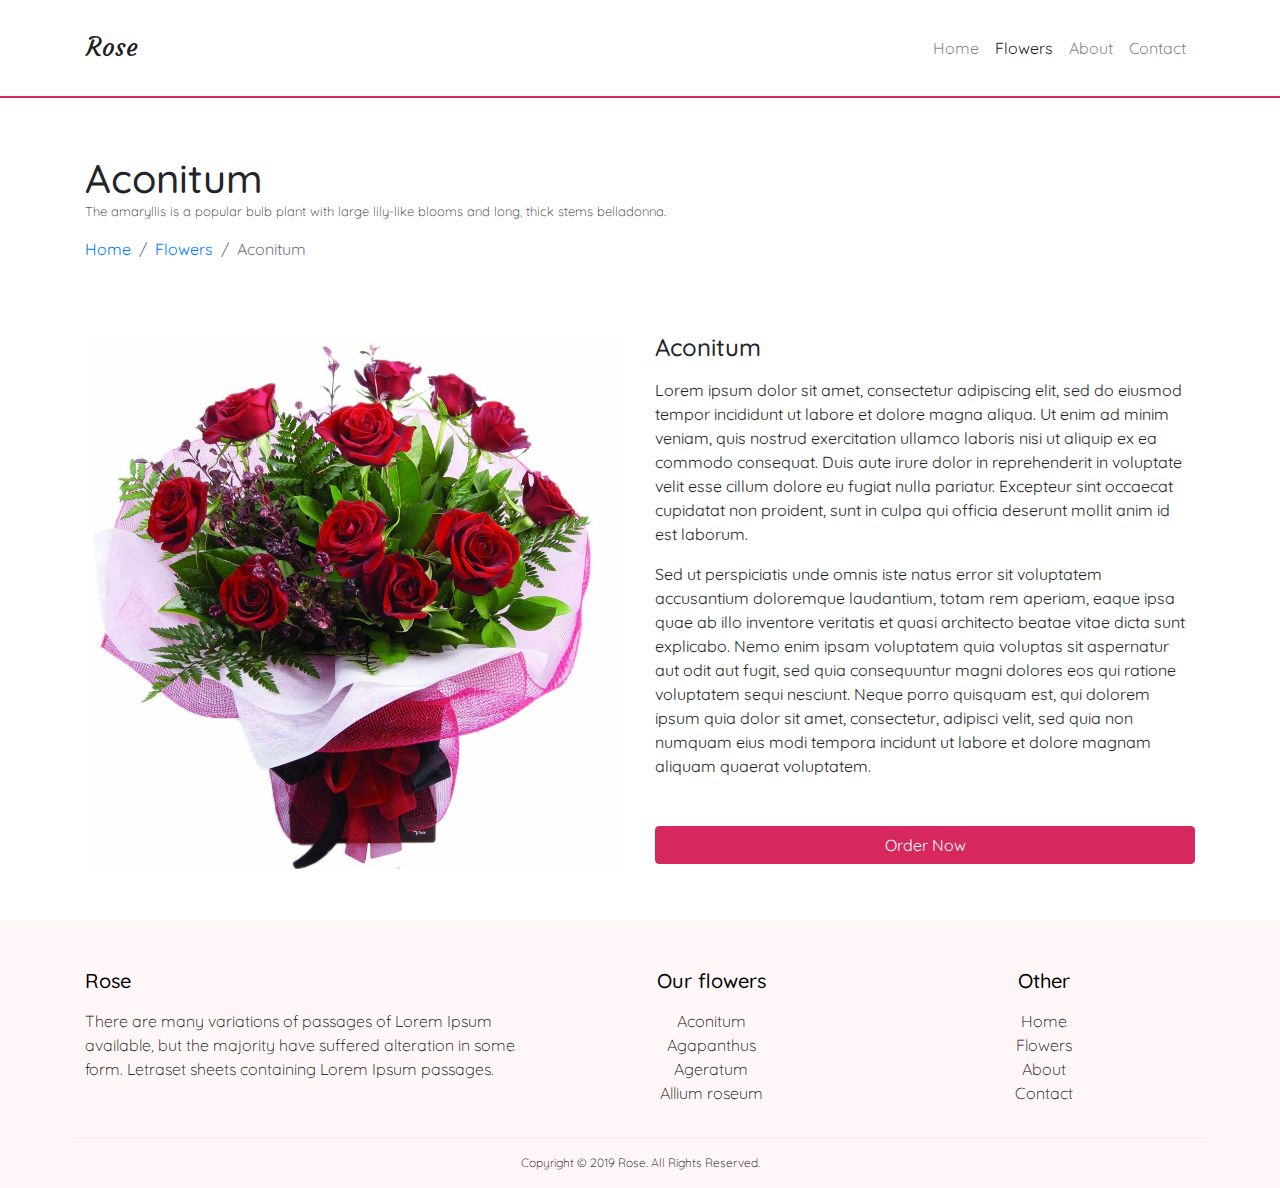
<file: show.html>
<!DOCTYPE html>
<html>
    <head>
        <title>ROSE</title>
        <link rel="stylesheet" href="https://stackpath.bootstrapcdn.com/bootstrap/4.3.1/css/bootstrap.min.css" integrity="sha384-ggOyR0iXCbMQv3Xipma34MD+dH/1fQ784/j6cY/iJTQUOhcWr7x9JvoRxT2MZw1T" crossorigin="anonymous">
        <link rel="stylesheet" href="assets/css/style.css">

        <link href="https://stackpath.bootstrapcdn.com/font-awesome/4.7.0/css/font-awesome.min.css" rel="stylesheet" integrity="sha384-wvfXpqpZZVQGK6TAh5PVlGOfQNHSoD2xbE+QkPxCAFlNEevoEH3Sl0sibVcOQVnN" crossorigin="anonymous">

    </head>
    <body>
        <header class="py-3">
            <nav class="navbar navbar-expand-lg navbar-light container">
                <a class="navbar-brand" href="#">Rose</a>
                <button class="navbar-toggler" type="button" data-toggle="collapse" data-target="#navbarSupportedContent" aria-controls="navbarSupportedContent" aria-expanded="false" aria-label="Toggle navigation">
                    <span class="navbar-toggler-icon"></span>
                </button>

                <div class="collapse navbar-collapse" id="navbarSupportedContent">

                    <ul class="navbar-nav ml-auto">
                        <li class="nav-item">
                            <a class="nav-link" href="index.html">Home</a>
                        </li>
                        <li class="nav-item active">
                            <a class="nav-link" href="flowers.html">Flowers</a>
                        </li>
                        <li class="nav-item">
                            <a class="nav-link" href="#">About</a>
                        </li>

                        <li class="nav-item">
                            <a class="nav-link" href="#">Contact</a>
                        </li>
                    </ul>
                </div>
            </nav>
        </header>
        <section id="page-title">
            <div class="container py-5 my-2">
                <h1 class="m-0">Aconitum</h1>
                <p class="untitle m-0 pb-3">The amaryllis is a popular bulb plant with large lily-like blooms and long, thick stems belladonna.</p>
                <nav aria-label="breadcrumb">
                    <ol class="breadcrumb p-0">
                        <li class="breadcrumb-item"><a href="index.html">Home</a></li>
                        <li class="breadcrumb-item"><a href="flowers.html">Flowers</a></li>
                        <li class="breadcrumb-item active" aria-current="page">Aconitum</li>
                    </ol>
                </nav>
            </div>
        </section>

        <section>
            <div class="container">
                <div class="row">
                    <div class="col-sm-12 col-md-6">
                        <img src="assets/images/flower6.jpg" class="w-100 img-thumbnail border-0">
                    </div>
                    <div class="col-sm-12 col-md-6">
                        <h4 class="mb-3">Aconitum</h4> 
                        <p>Lorem ipsum dolor sit amet, consectetur adipiscing elit, sed do eiusmod tempor incididunt ut labore et dolore magna aliqua. Ut enim ad minim veniam, quis nostrud exercitation ullamco laboris nisi ut aliquip ex ea commodo consequat. Duis aute irure dolor in reprehenderit in voluptate velit esse cillum dolore eu fugiat nulla pariatur. Excepteur sint occaecat cupidatat non proident, sunt in culpa qui officia deserunt mollit anim id est laborum.</p> 
                        <p>Sed ut perspiciatis unde omnis iste natus error sit voluptatem accusantium doloremque laudantium, totam rem aperiam, eaque ipsa quae ab illo inventore veritatis et quasi architecto beatae vitae dicta sunt explicabo. Nemo enim ipsam voluptatem quia voluptas sit aspernatur aut odit aut fugit, sed quia consequuntur magni dolores eos qui ratione voluptatem sequi nesciunt. Neque porro quisquam est, qui dolorem ipsum quia dolor sit amet, consectetur, adipisci velit, sed quia non numquam eius modi tempora incidunt ut labore et dolore magnam aliquam quaerat voluptatem.</p>

                        <button type="button" class="btn btn-primary btn-block mt-5">Order Now</button>

                    </div>

                </div>
            </div>
        </section>
        <footer class="mt-5">
            <div class="container pt-5 pb-3">
                <div class="row">
                    <div class="col-sm-12 col-md-5">
                        <h5 class="pb-2">Rose</h5>
                        <div class="links mb-3">
                            <p class="m-0">There are many variations of passages of Lorem Ipsum available, but the majority have suffered alteration in some form. Letraset sheets containing Lorem Ipsum passages.</p>
                        </div>
                    </div>

                    <div class="col-sm-12 col-md-7">
                        <div class="row">
                            <div class="col-sm-12 col-md-6 text-center">
                                <h5 class="pb-2">Our flowers</h5>
                                <div class="links mb-3">
                                    <a class="nav-link m-0 p-0" href="show.html">Aconitum</a>
                                    <a class="nav-link m-0 p-0" href="show.html">Agapanthus</a>
                                    <a class="nav-link m-0 p-0" href="show.html">Ageratum</a>
                                    <a class="nav-link m-0 p-0" href="show.html">Allium roseum</a>
                                </div>
                            </div>
                            <div class="col-sm-12 col-md-6 text-center">
                                <h5 class="pb-2">Other</h5>
                                <div class="links mb-3">
                                    <a class="nav-link p-0" href="index.html">Home</a>
                                    <a class="nav-link p-0" href="flowers.html">Flowers</a>
                                    <a class="nav-link p-0" href="#">About</a>
                                    <a class="nav-link p-0" href="#">Contact</a>
                                </div>
                            </div>

                        </div>


                    </div>
                </div>

            </div>

            <div class="container">
                <div class="row justify-content-md-center copyright-box">
                    <div class="col-12-center">
                        <p class="copyright my-3">Copyright © 2019 Rose. All Rights Reserved.</p> 
                    </div>
                </div>
            </div>

        </footer>



        <script src="https://code.jquery.com/jquery-3.3.1.slim.min.js" integrity="sha384-q8i/X+965DzO0rT7abK41JStQIAqVgRVzpbzo5smXKp4YfRvH+8abtTE1Pi6jizo" crossorigin="anonymous"></script>
        <script src="https://cdnjs.cloudflare.com/ajax/libs/popper.js/1.14.7/umd/popper.min.js" integrity="sha384-UO2eT0CpHqdSJQ6hJty5KVphtPhzWj9WO1clHTMGa3JDZwrnQq4sF86dIHNDz0W1" crossorigin="anonymous"></script>
        <script src="https://stackpath.bootstrapcdn.com/bootstrap/4.3.1/js/bootstrap.min.js" integrity="sha384-JjSmVgyd0p3pXB1rRibZUAYoIIy6OrQ6VrjIEaFf/nJGzIxFDsf4x0xIM+B07jRM" crossorigin="anonymous"></script>

    </body>

</html>
</file>
<file: assets/css/style.css>
@import url('https://fonts.googleapis.com/css?family=Courgette|Quicksand:300,300,500&display=swap');

/* https://coolors.co/d6285c-285fd6-d62828-28d63c-ff5811 */

header {
    border-bottom: 2px solid #D6285C
}

body, h1, h2, h3, h4, h5, h6, p, label, span, div, a {
    font-family: Quicksand, sans-serif;
}

.navbar {
    background: white;
}

.navbar-brand {
    font-family: 'Courgette', cursive;
    font-size: 25px;
}

.bg-parent {
    position: relative;
}

.background-info {
    position: absolute;
    width: 100%;
    height: 100%;
    padding: auto;
    display: flex;
    align-items: center;
}

.btn-primary, .btn-primary:hover, .btn-primary:focus, .btn-primary:active {
    color: #fff;
    background-color: #D6285C !important;
    border-color: #D6285C;
}

.title-info {
    font-weight: 300;
}

.contact-input, .contact-input:focus {
    border: none;
    border-bottom: 1px solid #ced4da;
    border-radius: 0px;
    box-shadow: none;
}

footer {
    background: #fff6f7;
    color: black;
}

.links a {
    color: black;
}

.links {
    font-weight: 300;
}

.copyright {
    font-weight: 300;
    font-size: 12px;
}

.copyright-box {
    border-top: 1px solid #ffcbdb54;
}

.breadcrumb {
    background-color: white;
}

.untitle {
    font-weight: 300;
    font-size: 13px;
}
</file>
